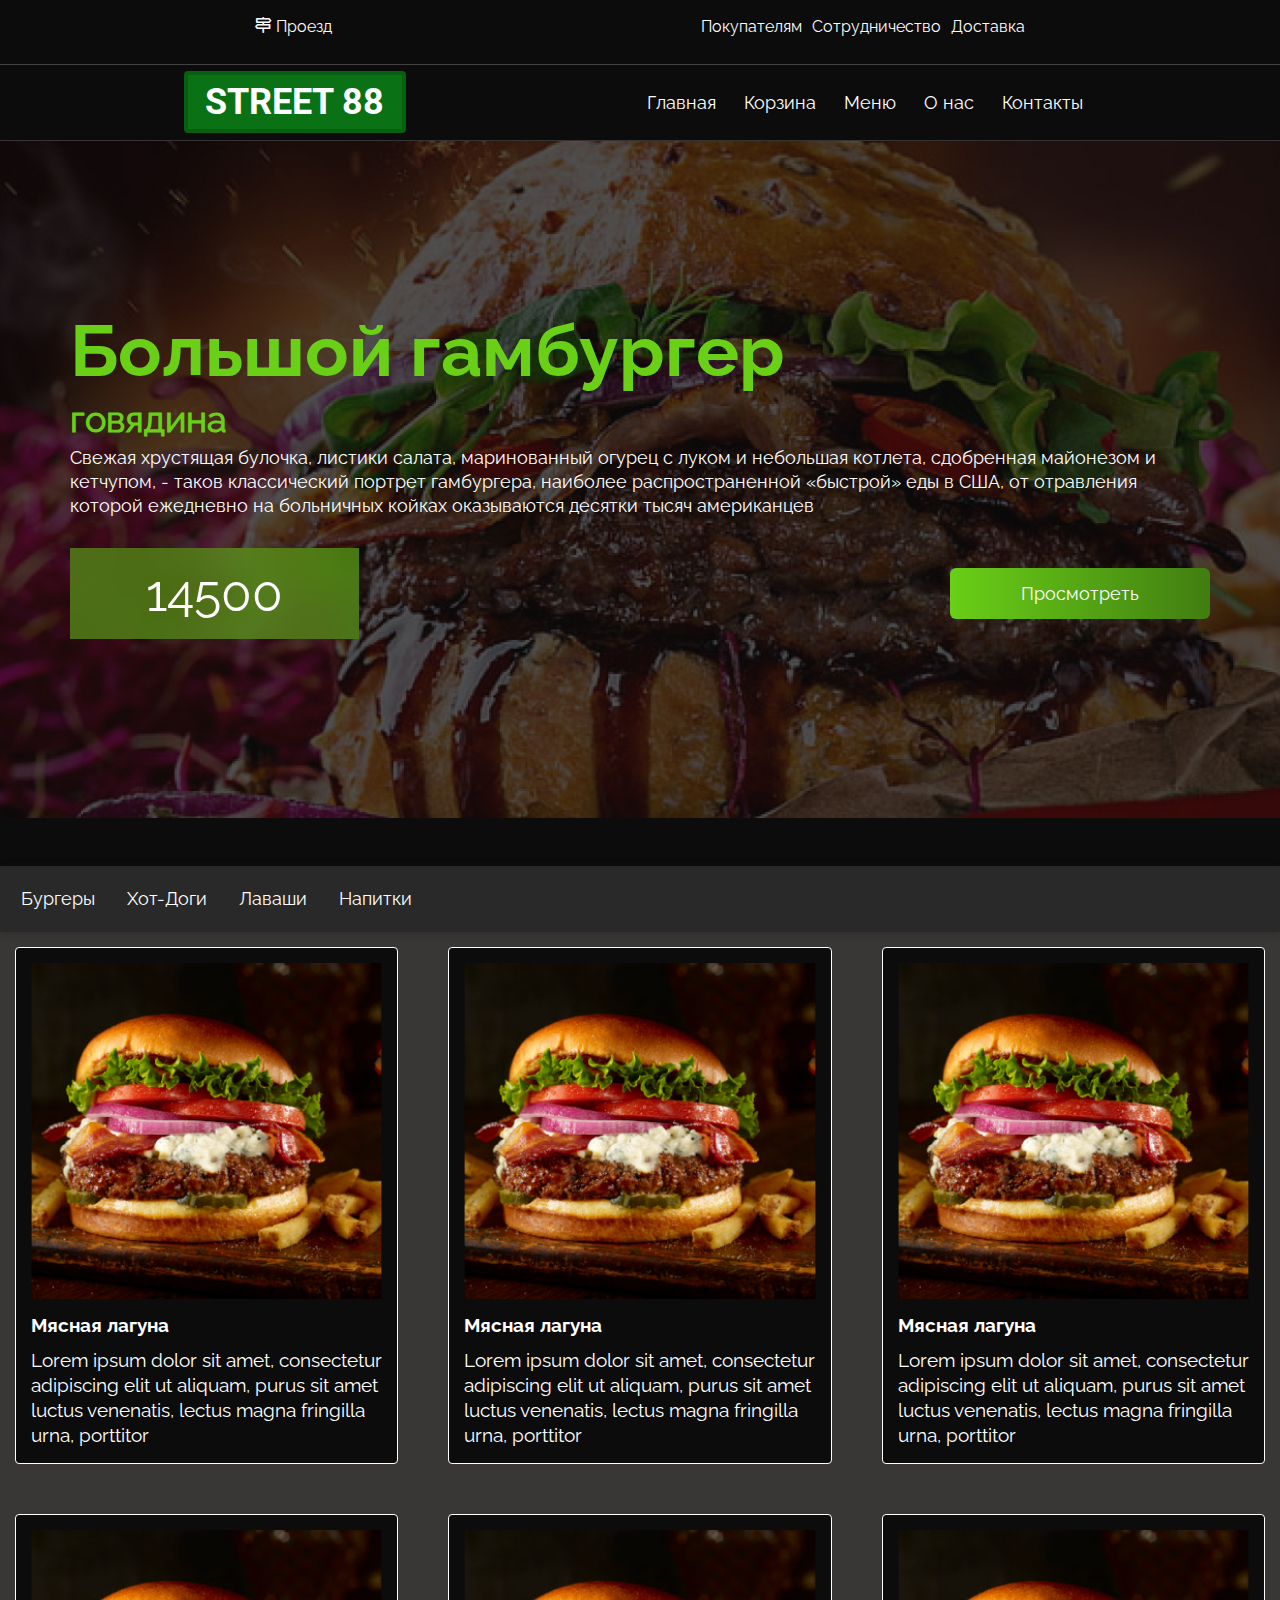
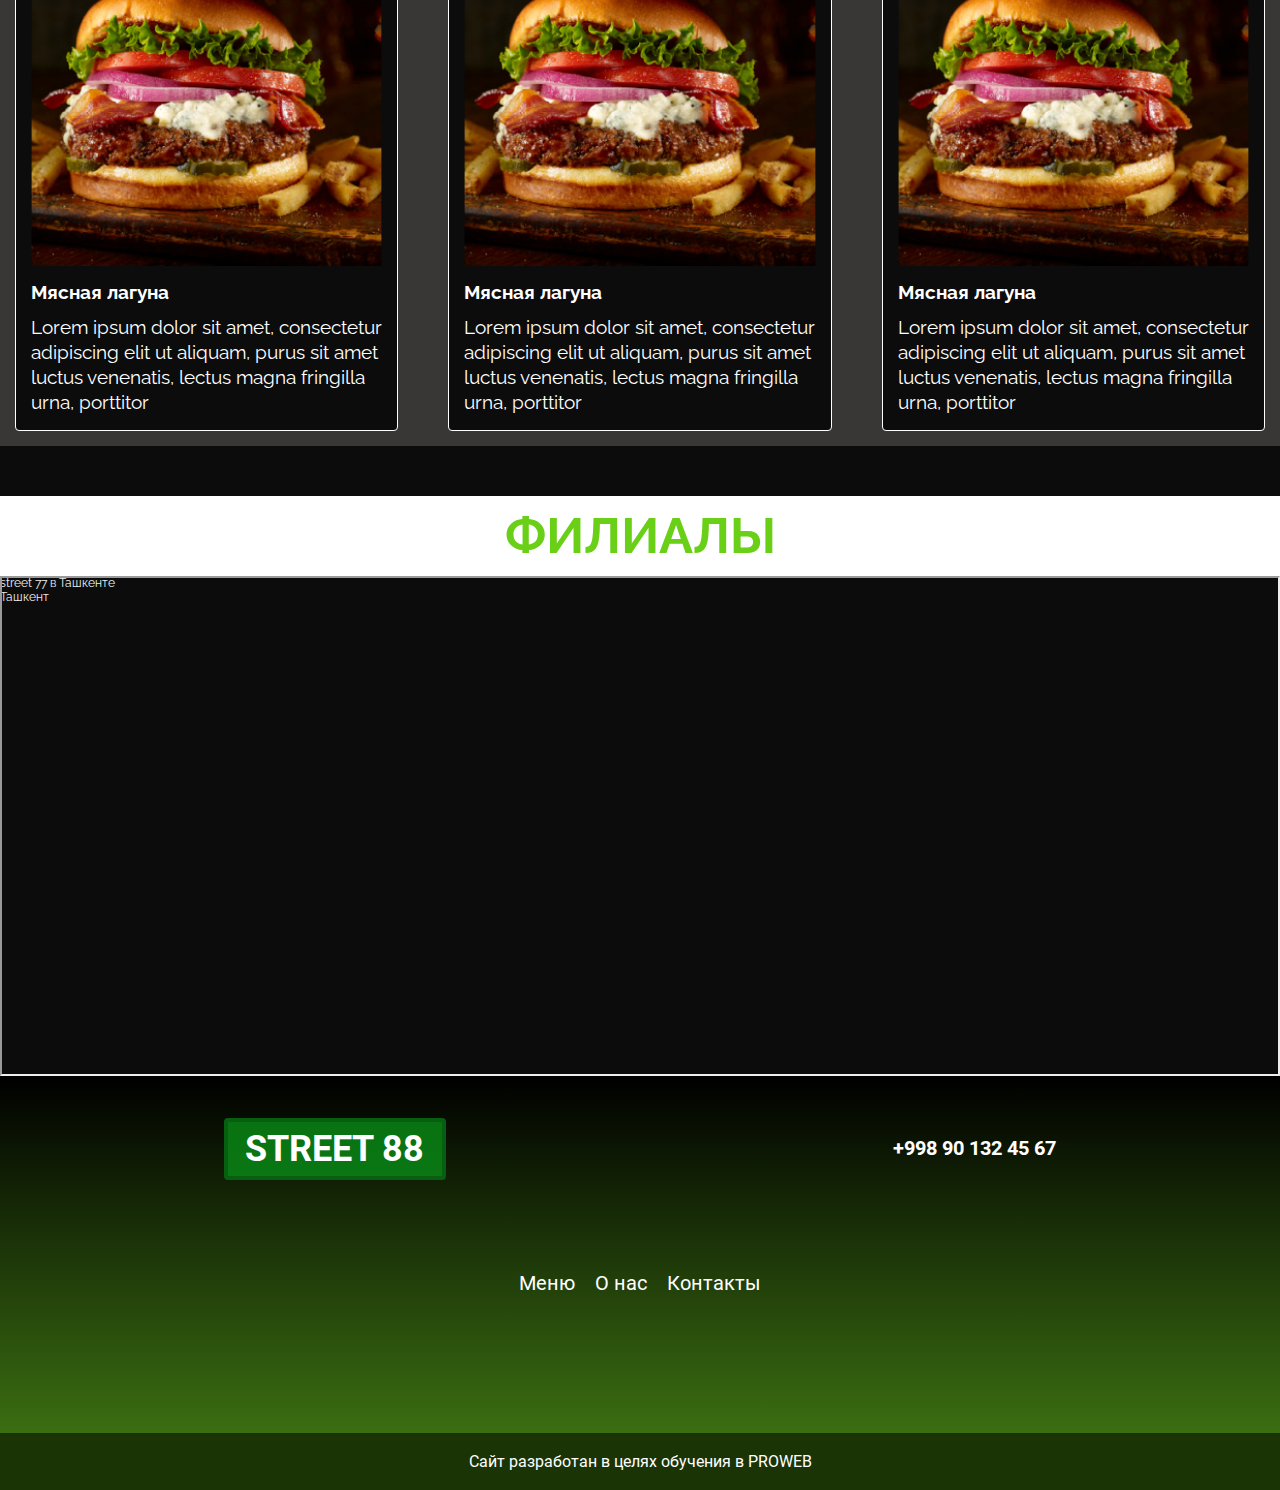
<file: index.html>
<!DOCTYPE html>
<html lang="en">
<head>
    <meta charset="UTF-8">
    <meta http-equiv="X-UA-Compatible" content="IE=edge">
    <meta name="viewport" content="width=device-width, initial-scale=1.0">
    <title>Street-88</title>
    <link rel="stylesheet" href="style/all.min.css">
    <link rel="stylesheet" href="style/fonts.css">
    <link rel="stylesheet" href="style/style.css">
</head>
<body>
    <header class="header">
        <nav>
            <div class="container">
                <div class="header-nav__top">
                    <div class="nav__top-logo">
                        <i class="far fa-map-signs"></i>
                        <p>Проезд</p>
                    </div>
                        <ul class="nav__top-menu">
                            <li><a href="#!" class="nav__top-link">Покупателям</a></li>
                            <li><a href="#!" class="nav__top-link">Сотрудничество</a></li>
                            <li><a href="#!" class="nav__top-link">Доставка</a></li>
                        </ul>
                </div>
                <div class="header-nav__bottom">
                    <h2 class="nav__bottom-title street">STREET 88</h2>
                    <ul class="nav__bottom-menu">
                        <li><a href="#!" class="nav__bottom-link">Главная</a></li>
                        <li><a href="#!" class="nav__bottom-link">Корзина</a></li>
                        <li><a href="#!" class="nav__bottom-link">Меню</a></li>
                        <li><a href="aboutus.html" class="nav__bottom-link">О нас</a></li>
                        <li><a href="#!" class="nav__bottom-link">Контакты</a></li>
                    </ul>
                </div>
            </div>      
        </nav>
        <div class="header-content">
            <!-- <img src="image/food-burger-wallpaper-preview 1.jpg" alt="" class="header__content-img"> -->
            <div class="container">
                <div class="header-content__top">
                    <h1 class="content__top-title">Большой гамбургер</h1>
                    <h3 class="content__top-meat">говядина</h3>
                    <p class="content__top-text">Свежая хрустящая булочка, листики салата, маринованный огурец с луком и небольшая котлета, сдобренная майонезом и кетчупом, - таков классический портрет гамбургера, наиболее распространенной «быстрой» еды в США, от отравления которой ежедневно на больничных койках оказываются десятки тысяч американцев</p>    
                </div>
                <div class="header-content__bottom">
                    <p class="content__bottom-number">14500</p>
                    <a href="#!" class="content__bottom-link">Просмотреть</a>
                </div>
            </div>
        </div>
    </header>
    <main class="main">
        <div class="main__content">
            <ul class="main__content-menu">
                <li><a href="#!" class="main__content-link">Бургеры</a></li>
                <li><a href="#!" class="main__content-link">Хот-Доги</a></li>
                <li><a href="#!" class="main__content-link">Лаваши</a></li>
                <li><a href="#!" class="main__content-link">Напитки</a></li>
            </ul>
            <div class="main__burgers">
                <div class="main__item">
                    <div class="main__item-image"><img src="image/unnamed 1.png" alt="" class="main__item-img"><!-- <i class="fal fa-cart-plus"></i> --></div> 
                    <h3 class="main__title">Мясная лагуна</h3>
                    <p class="main__text">Lorem ipsum dolor sit amet, consectetur adipiscing elit ut aliquam, purus sit amet luctus venenatis, lectus magna fringilla urna, porttitor</p>
                </div>
                <div class="main__item">
                    <div class="main__item-image"><img src="image/unnamed 1.png" alt="" class="main__item-img"><!-- <i class="fal fa-cart-plus"></i> --></div> 
                    <h3 class="main__title">Мясная лагуна</h3>
                    <p class="main__text">Lorem ipsum dolor sit amet, consectetur adipiscing elit ut aliquam, purus sit amet luctus venenatis, lectus magna fringilla urna, porttitor</p>
                </div>
                <div class="main__item">
                    <div class="main__item-image"><img src="image/unnamed 1.png" alt="" class="main__item-img"><!-- <i class="fal fa-cart-plus"></i> --></div> 
                    <h3 class="main__title">Мясная лагуна</h3>
                    <p class="main__text">Lorem ipsum dolor sit amet, consectetur adipiscing elit ut aliquam, purus sit amet luctus venenatis, lectus magna fringilla urna, porttitor</p>
                </div>
                <div class="main__item">
                    <div class="main__item-image"><img src="image/unnamed 1.png" alt="" class="main__item-img"><!-- <i class="fal fa-cart-plus"></i> --></div> 
                    <h3 class="main__title">Мясная лагуна</h3>
                    <p class="main__text">Lorem ipsum dolor sit amet, consectetur adipiscing elit ut aliquam, purus sit amet luctus venenatis, lectus magna fringilla urna, porttitor</p>
                </div>
                <div class="main__item">
                    <div class="main__item-image"><img src="image/unnamed 1.png" alt="" class="main__item-img"><!-- <i class="fal fa-cart-plus"></i> --></div> 
                    <h3 class="main__title">Мясная лагуна</h3>
                    <p class="main__text">Lorem ipsum dolor sit amet, consectetur adipiscing elit ut aliquam, purus sit amet luctus venenatis, lectus magna fringilla urna, porttitor</p>
                </div>
                <div class="main__item">
                    <div class="main__item-image"><img src="image/unnamed 1.png" alt="" class="main__item-img"><!-- <i class="fal fa-cart-plus"></i> --></div> 
                    <h3 class="main__title">Мясная лагуна</h3>
                    <p class="main__text">Lorem ipsum dolor sit amet, consectetur adipiscing elit ut aliquam, purus sit amet luctus venenatis, lectus magna fringilla urna, porttitor</p>
                </div>
                <div class="main__item">
                    <div class="main__item-image"><img src="image/unnamed 1.png" alt="" class="main__item-img"><!-- <i class="fal fa-cart-plus"></i> --></div> 
                    <h3 class="main__title">Мясная лагуна</h3>
                    <p class="main__text">Lorem ipsum dolor sit amet, consectetur adipiscing elit ut aliquam, purus sit amet luctus venenatis, lectus magna fringilla urna, porttitor</p>
                </div>
                <div class="main__item">
                    <div class="main__item-image"><img src="image/unnamed 1.png" alt="" class="main__item-img"><!-- <i class="fal fa-cart-plus"></i> --></div> 
                    <h3 class="main__title">Мясная лагуна</h3>
                    <p class="main__text">Lorem ipsum dolor sit amet, consectetur adipiscing elit ut aliquam, purus sit amet luctus venenatis, lectus magna fringilla urna, porttitor</p>
                </div>
                
                
            </div>
        </div>
    </main> 
    <footer class="footer">
       
        <div class="footer__top">
             
            <div class="footer__top-title">ФИЛИАЛЫ</div>
            <div class="footer__top-map"><div style="position:relative;overflow:hidden;"><a href="https://yandex.uz/maps/10335/tashkent/search/street%2077/?utm_medium=mapframe&utm_source=maps" style="color:#eee;font-size:12px;position:absolute;top:0px;">street 77 в Ташкенте</a><a href="https://yandex.uz/maps/10335/tashkent/?utm_medium=mapframe&utm_source=maps" style="color:#eee;font-size:12px;position:absolute;top:14px;">Ташкент</a><iframe src="https://yandex.uz/map-widget/v1/?ll=69.334624%2C41.333832&mode=search&sll=69.363270%2C41.309754&sspn=0.410614%2C0.210719&text=street%2077&utm_source=main_stripe_big&z=12.6" width="100%" height="500px" frameborder="1" allowfullscreen="true" style="position:relative;"></iframe></div>
            </div>
        </div>
        <div class="footer__bottom">
            <div class="footer__bottom-head">
                <div class="footer__bottom-title street">STREET 88</div>
                <div class="footer__bottom-number">+998 90 132 45 67 </div>
            
            </div>
                    <ul class="footer__bottom-menu">
                        <li><a href="" class="footer__bottom-link">Меню</a></li>
                        <li><a href="" class="footer__bottom-link">О нас</a></li>
                        <li><a href="" class="footer__bottom-link">Контакты</a></li>
                    </ul>
        </div>
        <p class="footer__bottom-text">Сайт разработан в целях обучения в PROWEB</p>
    
    </footer>
</body>
</html>
</file>
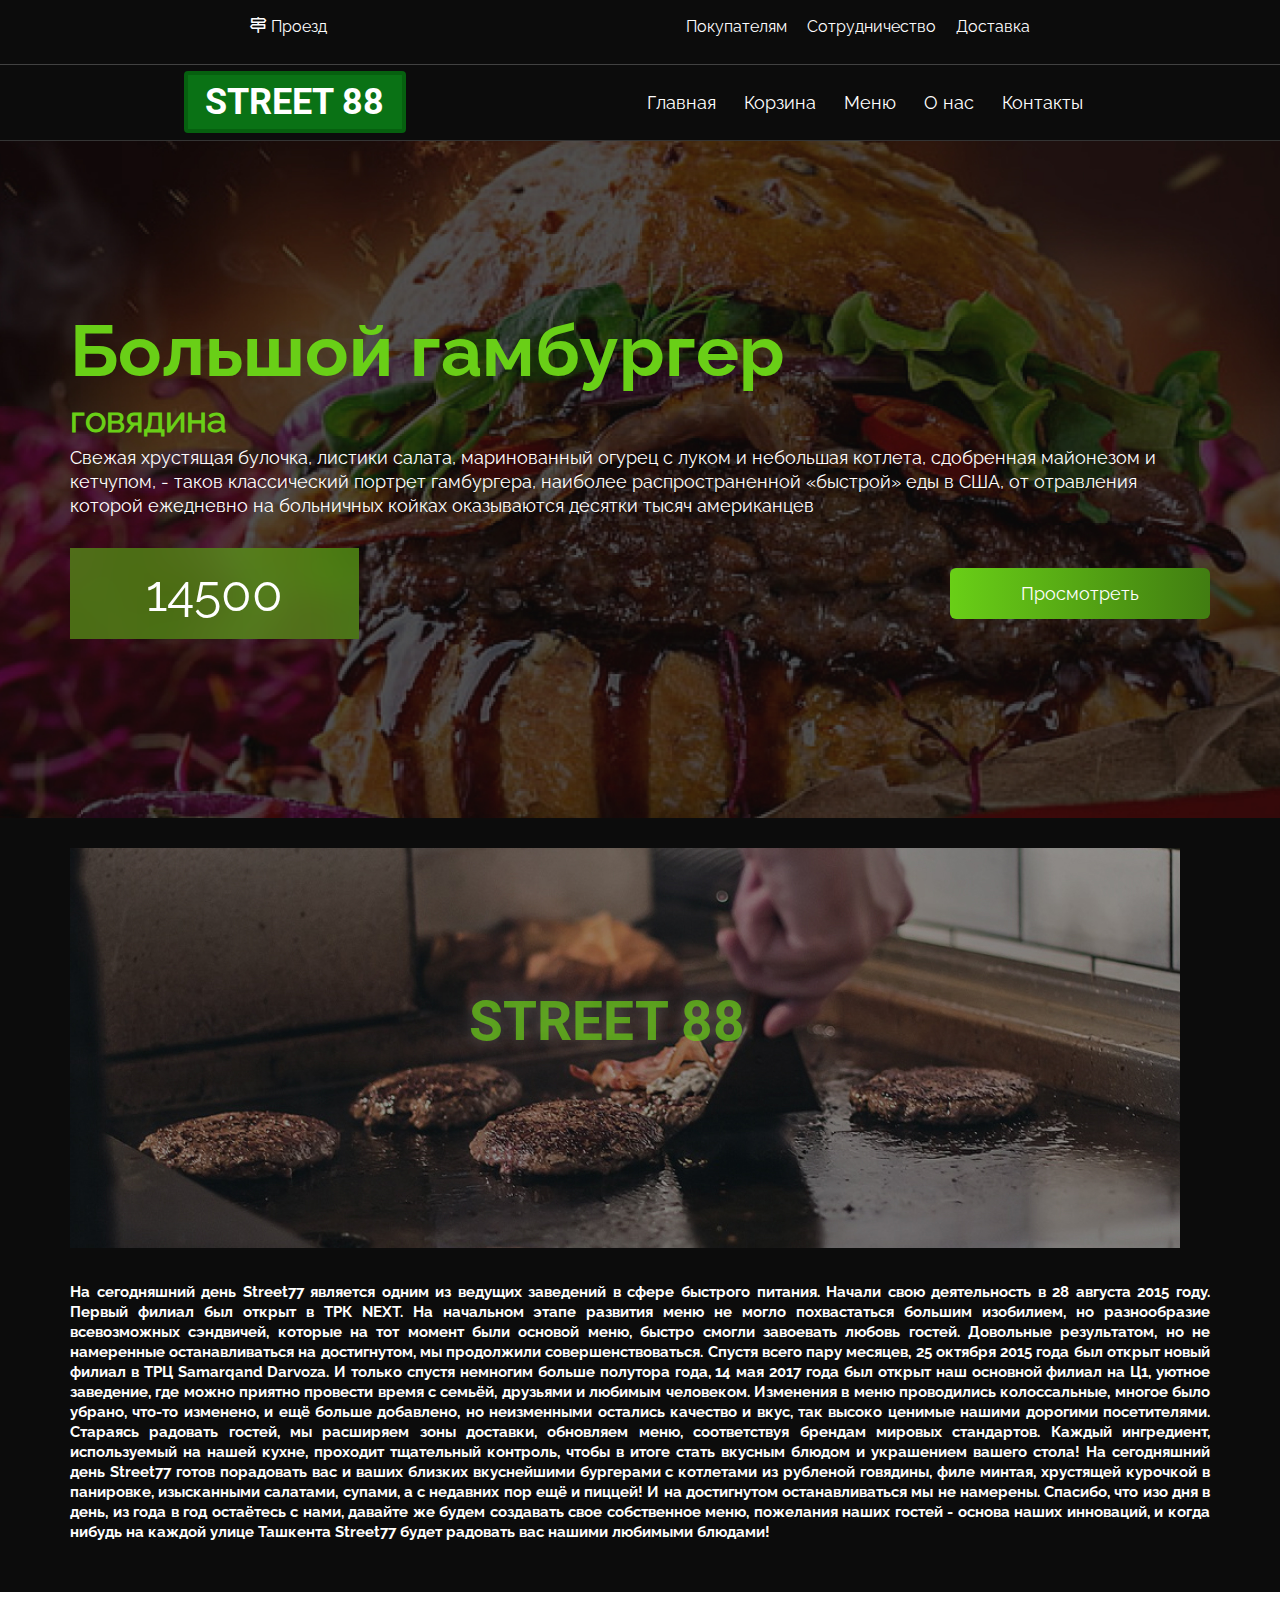
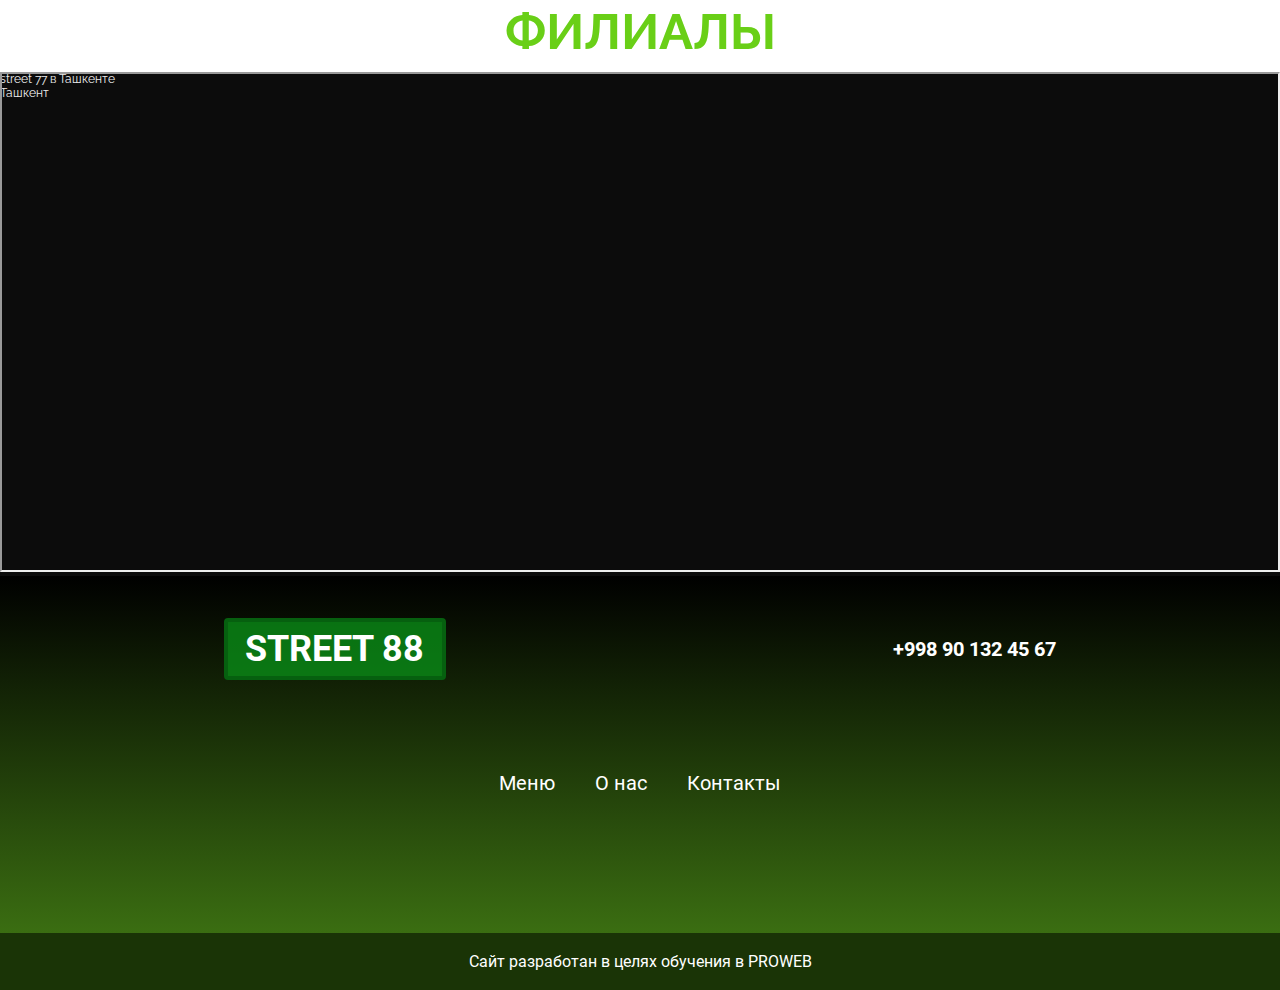
<file: aboutus.html>
<!DOCTYPE html>
<html lang="en">
<head>
    <meta charset="UTF-8">
    <meta http-equiv="X-UA-Compatible" content="IE=edge">
    <meta name="viewport" content="width=device-width, initial-scale=1.0">
    <title>Street-88</title>
    <link rel="stylesheet" href="style/all.min.css">
    <link rel="stylesheet" href="style/fonts.css">
    <link rel="stylesheet" href="style/style-second.css">
</head>
<body>
    <header class="header">
        <nav>
            <div class="container">
                <div class="header-nav__top">
                    <div class="nav__top-logo">
                        <i class="far fa-map-signs"></i>
                        <p>Проезд</p>
                    </div>
                        <ul class="nav__top-menu">
                            <li><a href="#!" class="nav__top-link">Покупателям</a></li>
                            <li><a href="#!" class="nav__top-link">Сотрудничество</a></li>
                            <li><a href="#!" class="nav__top-link">Доставка</a></li>
                        </ul>
                </div>
                <div class="header-nav__bottom">
                    <h2 class="nav__bottom-title street">STREET 88</h2>
                    <ul class="nav__bottom-menu">
                        <li><a href="index.html" class="nav__bottom-link">Главная</a></li>
                        <li><a href="#!" class="nav__bottom-link">Корзина</a></li>
                        <li><a href="#!" class="nav__bottom-link">Меню</a></li>
                        <li><a href="#!" class="nav__bottom-link">О нас</a></li>
                        <li><a href="#!" class="nav__bottom-link">Контакты</a></li>
                    </ul>
                </div>
            </div>      
        </nav>
        <div class="header-content">
            <div class="container">
                <div class="header-content__top">
                    <h1 class="content__top-title">Большой гамбургер</h1>
                    <h3 class="content__top-meat">говядина</h3>
                    <p class="content__top-text">Свежая хрустящая булочка, листики салата, маринованный огурец с луком и небольшая котлета, сдобренная майонезом и кетчупом, - таков классический портрет гамбургера, наиболее распространенной «быстрой» еды в США, от отравления которой ежедневно на больничных койках оказываются десятки тысяч американцев</p>    
                </div>
                <div class="header-content__bottom">
                    <p class="content__bottom-number">14500</p>
                    <a href="#!" class="content__bottom-link">Просмотреть</a>
                </div>
            </div>
        </div>
    </header>
    <main class="main">
        
        <div class="container">
        <div class="main__image"><img src="image/photo_cropped 1.jpg" alt="" class="main__img"><a class="main__image-link" href="#!">street 88</a></div>
        <div class="main__text"><p>На сегодняшний день Street77 является одним из ведущих заведений в сфере быстрого питания. Начали свою деятельность в 28 августа 2015 году. Первый филиал был открыт в ТРК NEXT. На начальном этапе развития  меню не могло похвастаться большим изобилием, но  разнообразие всевозможных сэндвичей, которые на тот момент были основой меню, быстро смогли завоевать любовь гостей. Довольные результатом, но не намеренные останавливаться на достигнутом, мы продолжили совершенствоваться. Спустя всего пару месяцев, 25 октября 2015 года был открыт новый филиал в ТРЦ Samarqand Darvoza. И только спустя немногим больше полутора года, 14 мая 2017 года был открыт наш основной филиал на Ц1, уютное заведение, где можно приятно провести время с семьёй, друзьями и любимым человеком. Изменения в меню проводились колоссальные, многое было убрано, что-то изменено, и ещё больше добавлено, но неизменными остались качество и вкус, так высоко ценимые нашими дорогими посетителями. Стараясь радовать гостей, мы расширяем зоны доставки, обновляем меню, соответствуя брендам мировых стандартов. Каждый ингредиент, используемый на нашей кухне, проходит тщательный контроль, чтобы в итоге стать вкусным блюдом и украшением вашего стола! На сегодняшний день Street77 готов порадовать вас и ваших близких вкуснейшими бургерами с котлетами из рубленой говядины, филе минтая, хрустящей курочкой в панировке, изысканными салатами, супами, а с недавних пор ещё и пиццей! И на достигнутом останавливаться мы не намерены. Спасибо, что изо дня в день, из года в год остаётесь с нами, давайте же будем создавать свое собственное меню, пожелания наших гостей - основа наших инноваций, и когда нибудь на каждой улице Ташкента Street77 будет радовать вас нашими любимыми блюдами!</p></div>
    </div>    
    </main>
<footer class="footer">
            <div class="footer__top">
                <div class="footer__top-title">ФИЛИАЛЫ</div>
                <div class="footer__top-map"><div style="position:relative;overflow:hidden;"><a href="https://yandex.uz/maps/10335/tashkent/search/street%2077/?utm_medium=mapframe&utm_source=maps" style="color:#eee;font-size:12px;position:absolute;top:0px;">street 77 в Ташкенте</a><a href="https://yandex.uz/maps/10335/tashkent/?utm_medium=mapframe&utm_source=maps" style="color:#eee;font-size:12px;position:absolute;top:14px;">Ташкент</a><iframe src="https://yandex.uz/map-widget/v1/?ll=69.334624%2C41.333832&mode=search&sll=69.363270%2C41.309754&sspn=0.410614%2C0.210719&text=street%2077&utm_source=main_stripe_big&z=12.6" width="100%" height="500px" frameborder="1" allowfullscreen="true" style="position:relative;"></iframe></div>
            </div></div>
            <div class="footer__bottom">
                <div class="footer__bottom-head">
                    <div class="footer__bottom-title street">STREET 88</div>
                    <div class="footer__bottom-number">+998 90 132 45 67 </div>
                </div>
                        <ul class="footer__bottom-menu">
                            <li><a href="" class="footer__bottom-link">Меню</a></li>
                            <li><a href="" class="footer__bottom-link">О нас</a></li>
                            <li><a href="" class="footer__bottom-link">Контакты</a></li>
                        </ul>
            </div>
            <p class="footer__bottom-text">Сайт разработан в целях обучения в PROWEB</p>
        </footer>
</body>
</html>
</file>
<file: style/fonts.css>
@font-face {
    font-family: 'RR';
    src: url('../fonts/Roboto-Regular.ttf');
}
@font-face {
    font-family: 'RB';
    src: url(../fonts/Roboto-Bold.ttf);
}
@font-face {
    font-family: 'RLR';
    src: url('../fonts/Raleway/Raleway-Regular.ttf');
}
@font-face {
    font-family: 'RLB';
    src: url(../fonts/Raleway/Raleway-Bold.ttf);
}
@font-face {
    font-family: 'RLTH';
    src: url('../fonts/Raleway/Raleway-Thin.ttf');
}
@font-face {
    font-family: 'RLBL';
    src: url('../fonts/Raleway/Raleway-Black.ttf');
}
</file>
<file: style/style.css>
*{
    margin: 0;
    padding: 0;
    box-sizing: border-box;
}
a{
    text-decoration: none;
}
ul{
    list-style: none;
}
.container{
    max-width: 1140px;
    width: 100%;
    margin: 0 auto;
    padding: 0 auto;
}
body{
    font-family: 'RLR';
    background: #0C0C0C;
}

:root{
    --greenyellow: rgba(105, 207, 23, 0.75);
    --lightgreen: #69CF17;
    --white: #ffffff;
}

/* HEADER START */

/* NAV START */


body::before{
    content: '';
    display: block;
    width: 100%;
    height: 1px;
    top: 64px;
    left: 0;
    background: #e5e5e53f;;
    position: absolute;
    z-index: 0;
}
body::after{
    content: '';
    display: block;
    width: 100%;
    height: 1px;
    top: 140px;
    left: 0;
    background: #8d8d8d50;
    position: absolute;
    z-index: 0;
}

.header-nav__top{
    display: flex;
    align-items: center;
    justify-content: space-between;
    padding: 17px 0;
    
}
.nav__top-logo{
    display: flex;
    font-size: 16px;
    line-height: 19px;
    color: var(--white);
}
.nav__top-logo i{
    margin-right: 5px;
}
.nav__top-menu{
    display: flex;
    gap: 5px 10px;
}
.nav__top-link{
    font-size: 16px;
    line-height: 19px;
    text-align: right;
    color: var(--white);
}
.header-nav__bottom{
    display: flex;
    justify-content: space-between;
    align-items: center;
    padding: 18px 0 3px 0;
}
.street{
    font-size: 36px;
    line-height: 30px;
    text-align: center;
    color: var(--white);
    background: rgba(10, 148, 24, 0.75);
    border: 4px solid #06600F;
    box-sizing: border-box;
    border-radius: 4px;
    font-family: 'RB';
    padding: 12px 18px 12px 17px;
}
.nav__bottom-menu{
    display: flex;
}
.nav__bottom-link{
    font-size: 18px;
    line-height: 21px;
    text-align: right;
    color: var(--white);
    transition: background 0.5s;
    padding: 28px 14px;
}
.nav__bottom-link:hover{
    background: rgba(105, 207, 23, 0.75);
}
/* NAV END */

/* HEADER-CONTENT START */
/* .header-content {
    position: relative;
    
}
.header__content-img {
    background-repeat: no-repeat;
    background-position: center;
    background-size: cover;
    position: absolute;
    z-index: -2;
    width: 100%;
    height: 100%;
    object-fit: cover;
} */
.header-content{
    background: url(../image/food-burger-wallpaper-preview\ 1.jpg) no-repeat center /cover;
    padding: 167px 0 179px 0;
    margin-top: 5px;
} 

/* content__top START */

.header-content__top{
    display: flex;
    flex-direction: column;
}

.content__top-title{
    font-size: 72px;
    line-height: 85px;
    color: var(--lightgreen);
    font-family: 'RLB';
}
.content__top-meat{
    font-size: 36px;
    line-height: 17px;
    color: var(--lightgreen);
    margin: 18px 0;
}
.content__top-text{
    font-size: 18px;
    line-height: 24px;
    color: var(--white);
}

/* content__top END */

/* content__bottom START  */

.header-content__bottom{
    display: flex;
    justify-content: space-between;
    align-items: center;
    margin-top: 30px;
}

.content__bottom-number{
    font-size: 50px;
    line-height: 25px;
    text-align: right;
    color: var(--white);
    background: rgba(105, 207, 23, 0.5);
    backdrop-filter: blur(18px);
    padding: 33px 76px;
}
.content__bottom-link{
    font-size: 18px;
    line-height: 21px;
    text-align: right;
    color: var(--white);
    background: linear-gradient(90deg, #69CF17 0%, #417D11 100%);
    border-radius: 6px;
    padding: 15px 71px;
}

/* content__bottom END */

/* HEADER END */

/* MAIN start */


.main{
    margin-top:48px;
    background: #393636;
}
.main__title{
    font-size: 72px;
}
.main__content-menu{
    display: flex;
    background: #292929;
    box-shadow: 0px 1px 8px rgba(17, 17, 17, 0.3);
    padding: 21px 21px;
    column-gap: 32px;
}
.main__content-link{
    
    font-size: 18px;
    line-height: 24px;
    color: var(--white);
}
.main__burgers{
    display: grid;
    grid-template-columns: repeat(4,1fr);
    column-gap: 50px;
    row-gap: 50px;
    padding: 15px;
}
.main__item{
    background: #0C0C0C;
    border: 1px solid #FFFFFF;
    box-sizing: border-box;
    border-radius: 4px;
    position: relative;
    padding: 15px;
    max-width: 540px;
    width: 100%;
}
.main__item-img{
    width: 100%;   
} 
.main__item-image{
    position: relative;
    
}
 /* ФНИМАЦИЯ, способ-1й */
.main__item-image::after{
    content: url(../image/Vector.png);
    display: block;
    position: absolute;
    width: 62px;
    height: 60px;
    top: 40%;
    left: 40%;
    opacity: 0;
    transition: opacity 0.5s, transform 0.6s;
}
.main__item-image::before{
    content: '';
    display: block;
    position: absolute;
    background: url(../image/Rectangle\ 8.png);
    width: 100%;
    height: 100%;
    top: 0;
    left: 0;
    position: absolute;
    opacity: 0;
    transition: opacity 0.5s, ;
}
.main__item-image:hover::after,
.main__item-image:hover::before{
    opacity: 0.8;
}
.main__item-image:hover::after{
    transform: rotate(360deg);
} 
/* АНИМЦАИЯ, способ-2й(не актуален)
.main__item-image::after{
    content: '';
    display: block;
    position: absolute;
    top: 0;
    left: 0;
    width: 100%;
    height: 100%;
    background: url(../image/Rectangle\ 8.png);
    opacity: 0;
    transition: all 0.5s;
}
.main__item-image:hover::after{
    opacity: 0.8;
}
.main__item i{
    color: var(--white);
    font-size: 62px;
    position: absolute;
    top: 36%;
    left: 36%;
    transition: 0.5s;
    z-index: 1;
    opacity: 0;
}
.main__item i:hover{
    transform: rotateZ(360deg);
    opacity: 1;
} */ 

.main__title{
    font-size: 19px;
    line-height: 15px;
    color: var(--white);
    font-family: 'RLB';
    margin: 15px 0;
}
.main__text{
    font-size: 19px;
    line-height: 25px;
    color: var(--white);
}
/* MAIN end */

/* FOOTER start */

.footer{
    margin-top: 50px;
}
.footer__top-map{
   width: 100%;
   height: 500px;
}
.footer__top-title{
    font-size: 50px;
    line-height: 40px;
    color: #69CF17;
    padding: 20px 0;
    background: var(--white);
    font-family: 'RLB';
    text-align: center;
}
.footer__bottom{
    background: linear-gradient(180deg, #000000 0%, rgba(105, 207, 23, 0.5) 100%);
    padding: 42px 0 138px;
}
.footer__bottom-head{
    display: flex;
    justify-content: space-around;
    align-items: center;
}
.footer__bottom-number{
    font-style: normal;
    font-family: 'RB';
    font-size: 20px;
    line-height: 23px;
    text-align: right;
    color: var(--white);
}
.footer__bottom-menu{
    display: flex;
    justify-content: center;
    margin-top: 92px;
    gap: 0 20px;
}
.footer__bottom-link{
    font-size: 20px;
    line-height: 23px;
    color: var(--white);
    font-family: 'RR';
}
.footer__bottom-link:hover{
    color: greenyellow;
}
.footer__bottom-text{
    padding: 19px 0;
    font-size: 16px;
    line-height: 19px;
    text-align: center;
    color: var(--white);
    font-family: 'RR';
    background: #1A3406;
}
/* FOOTER END */

/* MEDIA START */

@media(max-width:1300px){
    .main__burgers{
        grid-template-columns: repeat(3,1fr);
        width: 100%;
        flex-wrap: wrap;
    }
    .main__item:nth-of-type(-n+2){
        display: none;
    }
     .header-nav__top{
        justify-content: space-around;
    }
    .header-nav__bottom{
        justify-content: space-around;
    }
}
@media(max-width:1200px){
    .main__burgers{
        grid-template-columns: repeat(2,1fr);
    }
    .main__item:nth-of-type(-n+4){
        display: none;
    } 
} 
@media(max-width:900px) {
    
    .header-content__top{
        align-items: center;
    }
    .content__top-text{
        width: 80%;
    }
    .header-content__bottom{
        justify-content: space-evenly;
    }
    
}
@media(max-width:750px) {
    .header-nav__bottom{
        flex-wrap: wrap;
        align-items: center;
        row-gap: 15px;
    }
    .nav__bottom-link{
        padding: 10px;
    }
    .content__top-title{
        font-size: 42px;
        line-height: 55px;
    }
    .street{
        font-size: 20px;
        line-height: 10px;
        padding:10px;
    }
    .content__bottom-number{
        padding: 15px;
        font-size: 30px;
        line-height: 15px;
    }
    .content__bottom-link{
        padding: 12px 35px;
        font-size: 15px;
        line-height: 18px;
    }
    body::after{
        display: none;
    }
    .main__text{
        font-size: 14px;
        line-height: 18px;
    }
    .footer__top-title{
        font-size: 30px;
        line-height: 20px;
    }
    .header-content{
        margin-top: 20px;
    }
    
}
@media(max-width:500px) {
    .main__content-link{
        font-size: 15px;
        line-height: 18px;
    }
    .main__burgers{
        grid-template-columns: repeat(1,2fr);
    } 
    .main__item:nth-of-type(-n+6){
        display: none;
    } 
    .content__top-title{
        font-size: 32px;
        line-height: 45px;
    }
    .content__top-meat{
        font-size: 28px;
        line-height: 15px;
    }
    .header-nav__top{
        row-gap: 5px;
        flex-wrap: wrap;
    }
    .nav__top-link,.nav__bottom-link{
        font-size: 13px;
        line-height: 14px;
    }
    .content__top-text{
        font-size: 15px;
        line-height: 18px;
    }
    .footer__top-map {
        height: 100px;
    }
}
/* MEDIA END */
</file>
<file: style/style-second.css>
*{
    margin: 0;
    padding: 0;
    box-sizing: border-box;
}
a{
    text-decoration: none;
}
ul{
    list-style: none;
}
.container{
    max-width: 1140px;
    width: 100%;
    margin: 0 auto;
    padding: 0 auto;
}
body{
    font-family: 'RLR';
    background: #0C0C0C;
}

:root{
    --greenyllow: rgba(105, 207, 23, 0.75);
    --lightgreen: #69CF17;
}

/* HEADER START */

/* NAV START */


body::before{
    content: '';
    display: block;
    width: 100%;
    height: 1px;
    top: 64px;
    left: 0;
    background: #e5e5e53f;;
    position: absolute;
    z-index: 0;
}
body::after{
    content: '';
    display: block;
    width: 100%;
    height: 1px;
    top: 140px;
    left: 0;
    background: #8d8d8d50;
    position: absolute;
    z-index: 0;
}

.header-nav__top{
    display: flex;
    align-items: center;
    justify-content: space-between;
    padding: 17px 0;
    
}
.nav__top-logo{
    display: flex;
    font-size: 16px;
    line-height: 19px;
    color: #FFFFFF;
}
.nav__top-logo i{
    margin-right: 5px;
}
.nav__top-menu{
    display: flex;
    gap: 5px 20px;
}
.nav__top-link{
    font-size: 16px;
    line-height: 19px;
    text-align: right;
    color: #FFFFFF;
}
.header-nav__bottom{
    display: flex;
    justify-content: space-between;
    align-items: center;
    padding: 18px 0 3px 0;
}
.street{
    font-size: 36px;
    line-height: 30px;
    text-align: center;
    color: #FFFFFF;
    background: rgba(10, 148, 24, 0.75);
    border: 4px solid #06600F;
    box-sizing: border-box;
    border-radius: 4px;
    font-family: 'RB';
    padding: 12px 18px 12px 17px;
}
.nav__bottom-menu{
    display: flex;
}
.nav__bottom-link{
    padding: 28px 14px;
    font-size: 18px;
    line-height: 21px;
    text-align: right;
    color: #FFFFFF;
    transition: background 0.5s;
}
.nav__bottom-link:hover{
    background: var(--greenyllow)
}
/* NAV END */

/* HEADER-CONTENT START */

.header-content{
    background: url(../image/food-burger-wallpaper-preview\ 1.jpg) no-repeat center /cover;
    padding: 167px 0 179px 0;
    margin-top: 5px;
    margin-bottom: 30px;
}

/* content__top START */

.header-content__top{
    display: flex;
    flex-direction: column;
    
}

.content__top-title{
    font-size: 72px;
    line-height: 85px;
    color: var(--lightgreen);
    font-family: 'RLB';
}
.content__top-meat{
    font-size: 36px;
    line-height: 17px;
    color: var(--lightgreen);
    margin: 18px 0;
}
.content__top-text{
    font-size: 18px;
    line-height: 24px;
    color: #FFFFFF;
}

/* content__top END */

/* content__bottom START  */

.header-content__bottom{
    display: flex;
    justify-content: space-between;
    align-items: center;
    margin-top: 30px;
}

.content__bottom-number{
    font-size: 50px;
    line-height: 25px;
    text-align: right;
    color: #FFFFFF;
    background: rgba(105, 207, 23, 0.5);
    backdrop-filter: blur(18px);
    padding: 33px 76px;
}
.content__bottom-link{
    font-size: 18px;
    line-height: 21px;
    text-align: right;
    color: #FFFFFF;
    background: linear-gradient(90deg, #69CF17 0%, #417D11 100%);
    border-radius: 6px;
    padding: 15px 71px;
}

/* HEADER END */

/* MAIN START */

.main{
    margin: 30px 0;
    display: flex;
}
.main__image{
    position: relative;
}
.main__img{
    height: 400px;
    max-width: 1110px;
    width: 100%;
}  
.main__image-link{
    color: rgba(105, 207, 23, 0.7);
    text-shadow: 0px 0px 15px rgba(191, 171, 171, 0.4);
    font-size: 55px;
    line-height: 65px;
    text-transform: uppercase;
    font-family: 'RB';
    position: absolute;
    top: 35%;
    left: 35%;
}
.main__text{
    font-size: 18px;
    line-height: 25px;
    text-align: justify;
    color: #FFFFFF;
    font-family: 'RLB';
    margin-top: 30px;
}

/* MAIN end */

/* FOOTER start */

.footer{
    margin-top: 50px;
}
.footer__top-map{
   width: 100%;

}
.footer__top-title{
    font-size: 50px;
    line-height: 40px;
    color: #69CF17;
    padding: 20px 0;
    background: #FFFFFF;
    font-family: 'RLB';
    text-align: center;
}
.footer__bottom{
    background: linear-gradient(180deg, #000000 0%, rgba(105, 207, 23, 0.5) 100%);
    padding: 42px 0 138px;
}
.footer__bottom-head{
    display: flex;
    justify-content: space-around;
    align-items: center;
}
.footer__bottom-number{
    font-style: normal;
    font-family: 'RB';
    font-size: 20px;
    line-height: 23px;
    text-align: right;
    color: #FFFFFF;
}
.footer__bottom-menu{
    display: flex;
    justify-content: center;
    margin-top: 92px;
}
.footer__bottom-link{
    font-size: 20px;
    line-height: 23px;
    color: #FFFFFF;
    font-family: 'RR';
    padding: 0 20px;
}
.footer__bottom-link:hover{
    color: greenyellow;
}
.footer__bottom-text{
    padding: 19px 0;
    font-size: 16px;
    line-height: 19px;
    text-align: center;
    color: #FFFFFF;
    font-family: 'RR';
    background: #1A3406;
}
/* MEDIA START */

@media(max-width:1300px){
     .header-nav__top{
        justify-content: space-around;
    }
    .header-nav__bottom{
        justify-content: space-around;
    }
    .main__text{
        font-size: 15px;
        line-height: 20px;
    }
    
}
@media(max-width:900px) {
    
    .header-content__top{
        align-items: center;
    }
    .content__top-text{
        width: 80%;
    }
    .header-content__bottom{
        justify-content: space-evenly;
    }  
    .main__text{
        font-size: 12px;
        line-height: 20px;
        text-align: center;
    } 
    .header-content__top{
        align-items: center;
    }
    .content__top-text{
        width: 80%;
    }
    .header-content__bottom{
        justify-content: space-evenly;
    }
}
@media(max-width:750px) {
    .header-nav__bottom{
        flex-wrap: wrap;
        align-items: center;
        row-gap: 15px;
    }
    .nav__bottom-link{
        padding: 10px;
    }
    .content__top-title{
        font-size: 42px;
        line-height: 55px;
    }
    .street{
        font-size: 20px;
        line-height: 10px;
        padding:10px;
    }
    .content__bottom-number{
        padding: 15px;
        font-size: 30px;
        line-height: 15px;
    }
    .content__bottom-link{
        padding: 12px 35px;
        font-size: 15px;
        line-height: 18px;
    }
    body::after{
        display: none;
    }
    .header-content{
        margin-top: 20px;
    }
    .footer__top-title{
        font-size: 30px;
        line-height: 20px;
    }
    .main__image-link{
        font-size: 45px;
        line-height: 45px;
    }
}
@media(max-width:500px) {
    .content__top-title{
        font-size: 32px;
        line-height: 45px;
    }
    .content__top-meat{
        font-size: 28px;
        line-height: 15px;
    }
    .header-nav__top{
        row-gap: 5px;
        flex-wrap: wrap;
    }
    .nav__top-link,.nav__bottom-link{
        font-size: 13px;
        line-height: 14px;
    }
    .main__image-link{
        font-size: 25px;
        line-height: 25px;
    }
    .content__top-text{
        font-size: 15px;
        line-height: 18px;
    }
}
/* MEDIA END */
</file>
